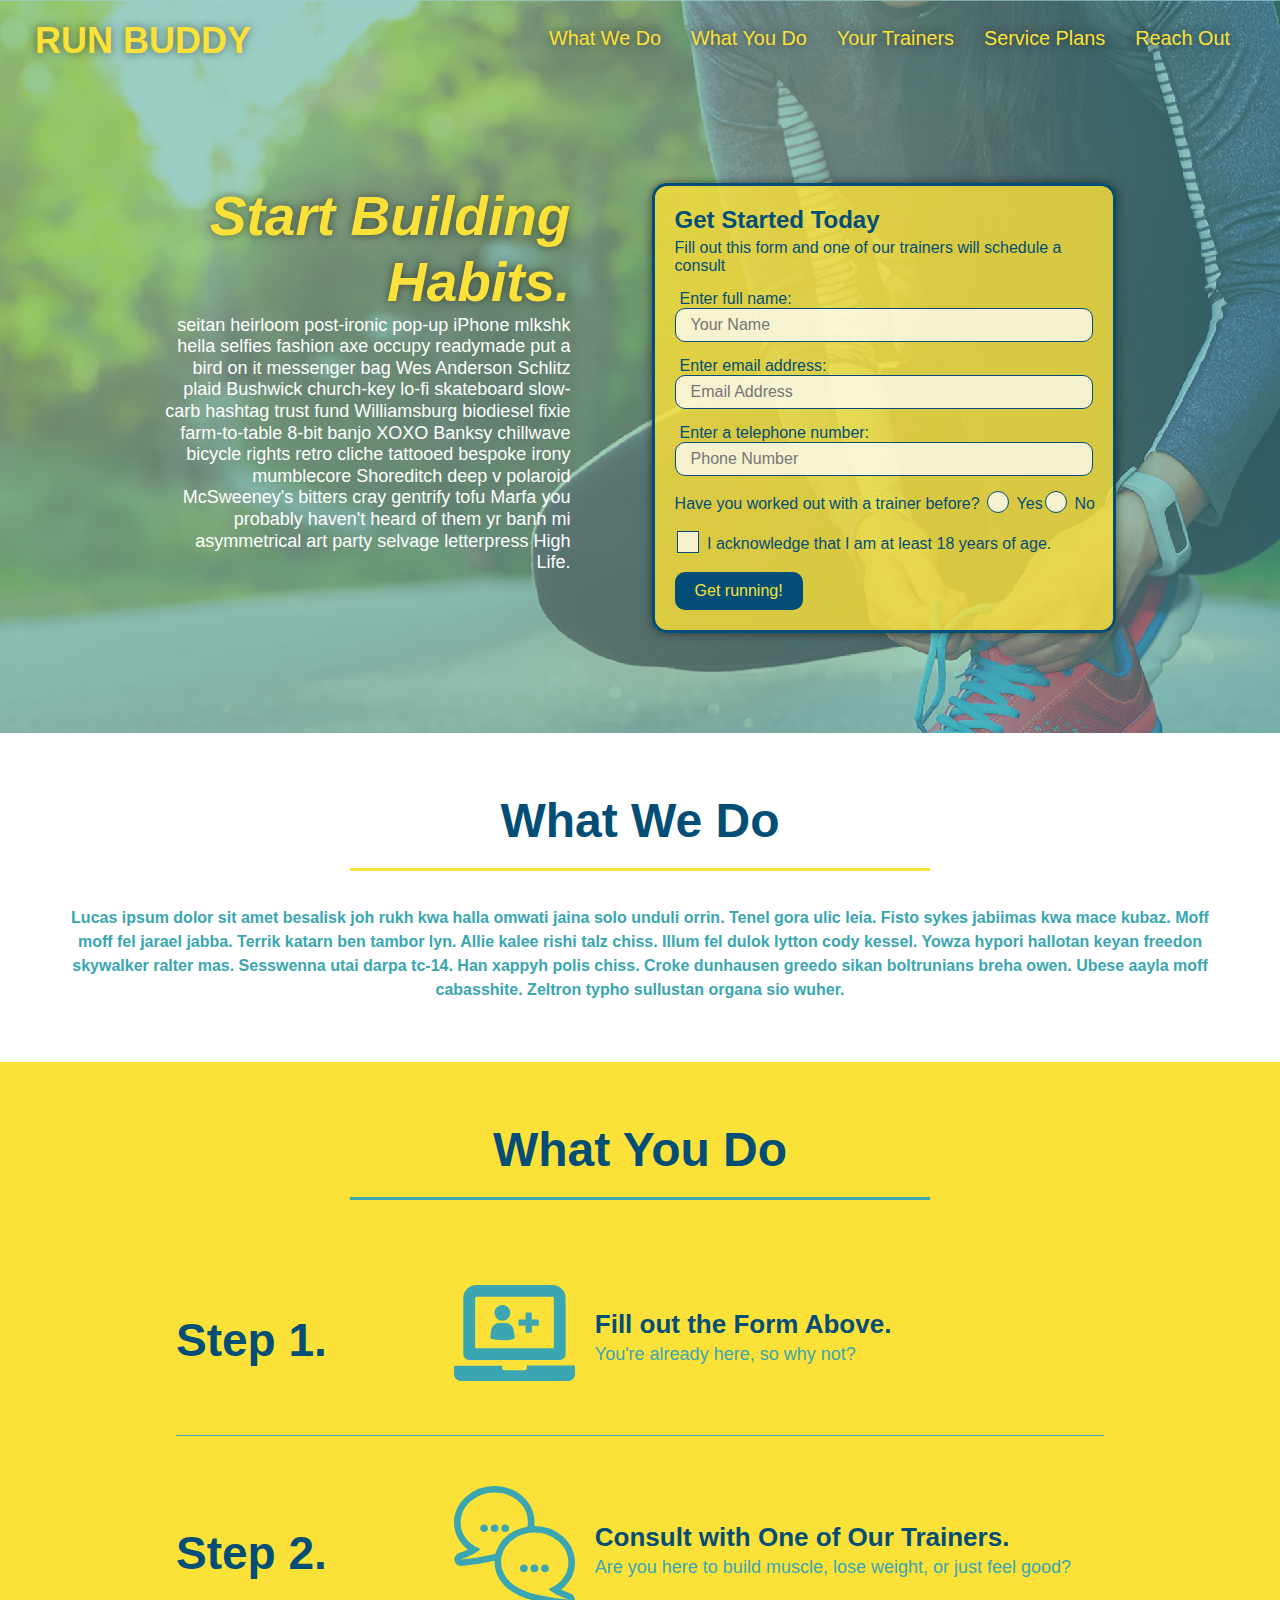
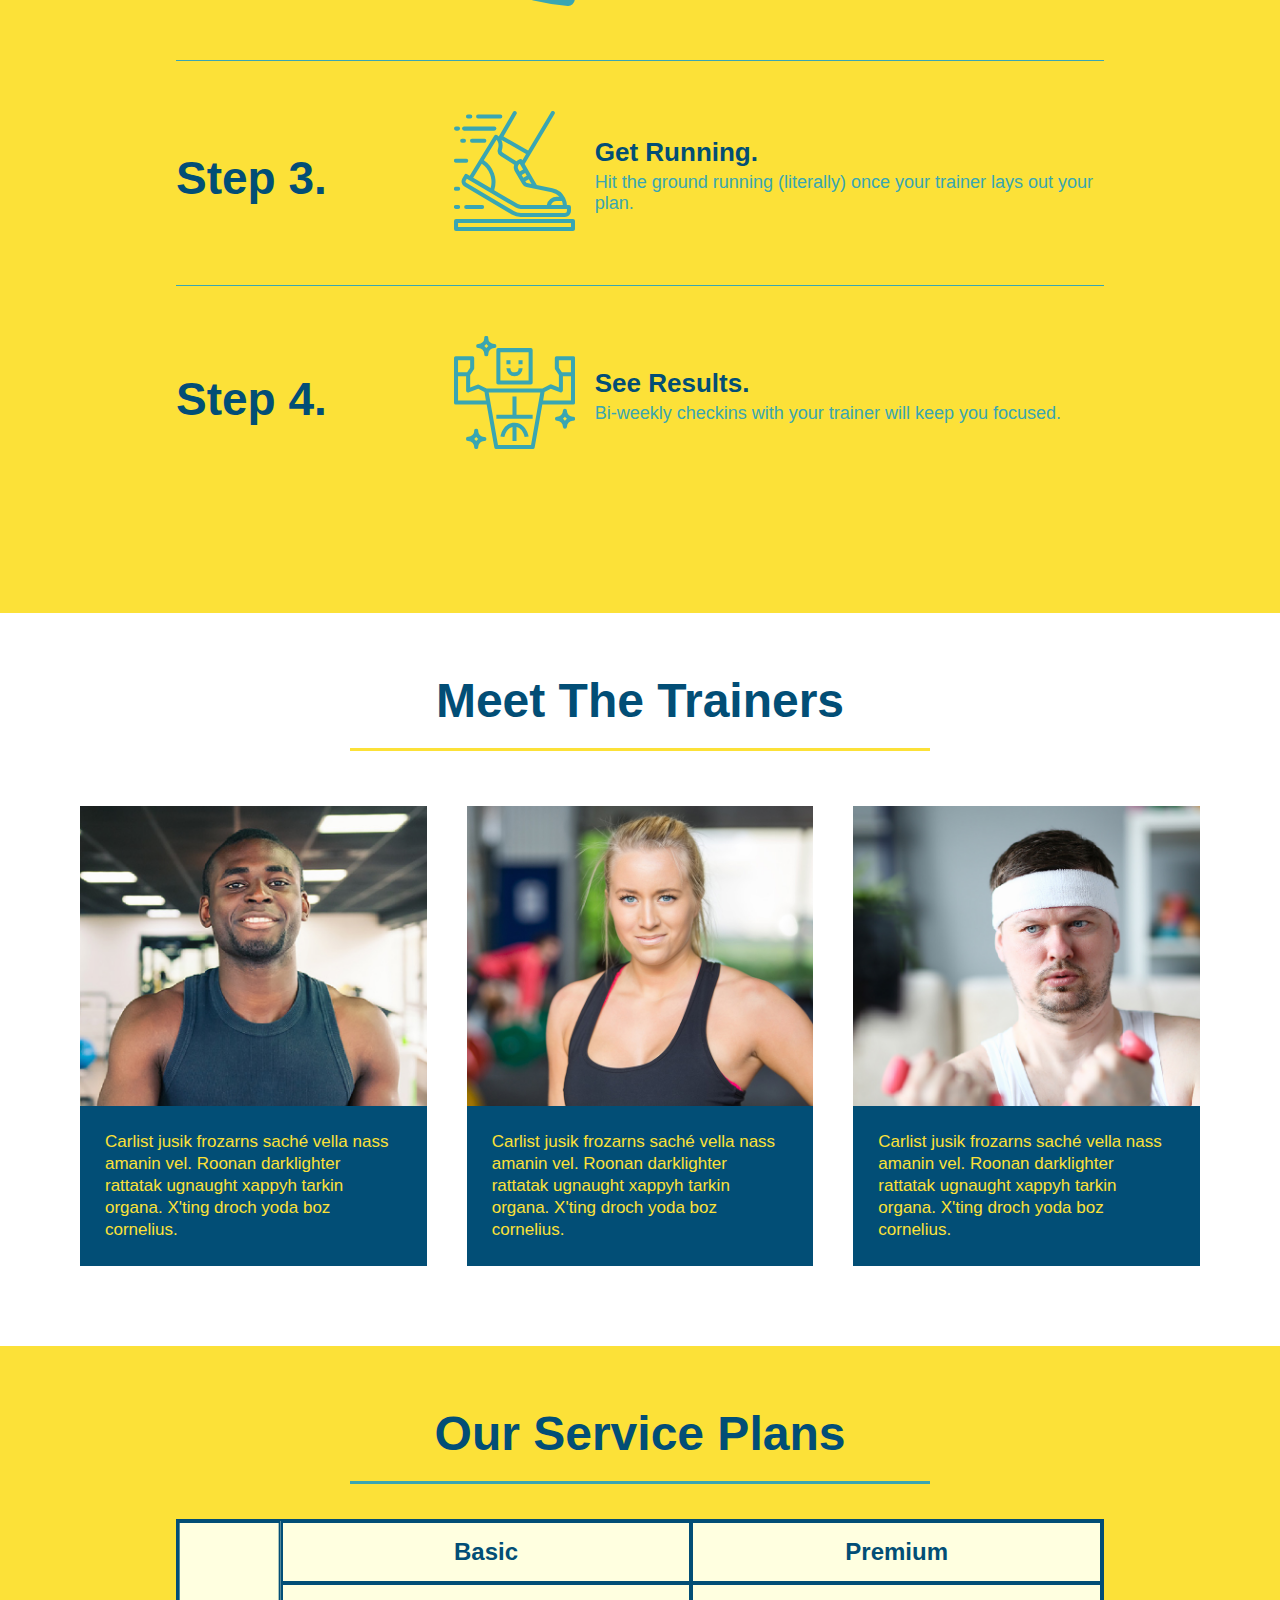
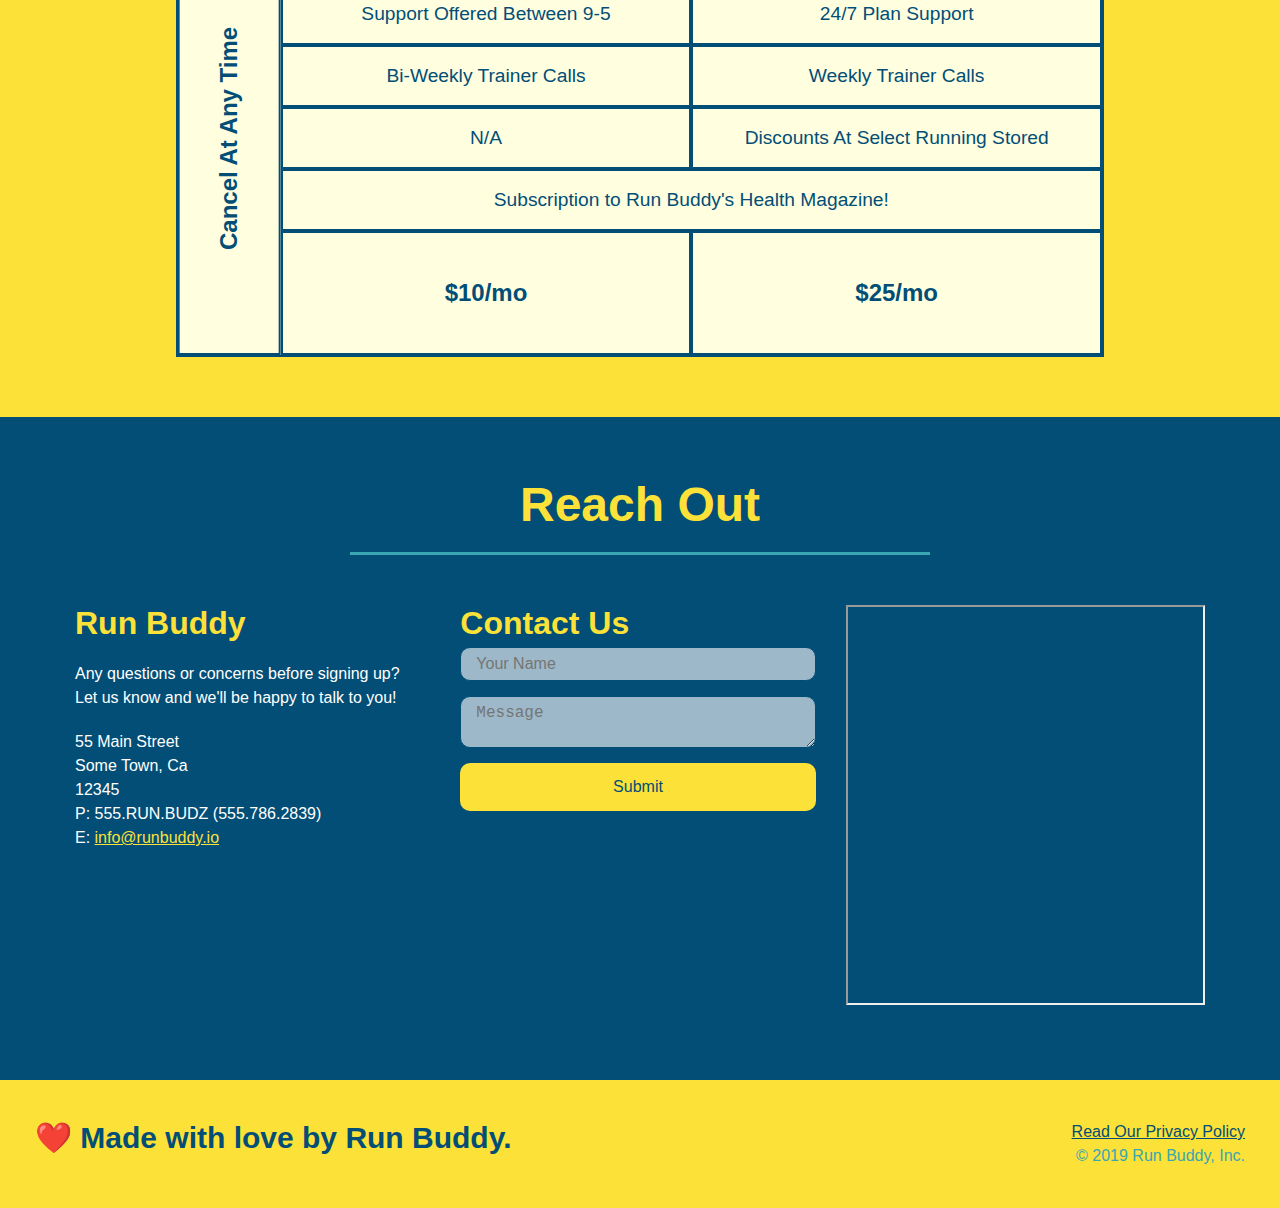
<file: index.html>
<!DOCTYPE html>
<html>
    <head>
        <meta charset="UTF-8" />
        <meta name="viewport" content="width=device-width, initial-scale=1.0">
        <link rel="stylesheet" href="./assets/css/style.css" />
        <title>Run Buddy</title>
    </head>
    <body>
        <!-- nav -->
        <header>
            <h1>
                <a href="./index.html">RUN BUDDY</a>
            </h1>
            <nav>
                <ul>
                    <li>
                        <a href="./index.html#what-we-do">What We Do</a>
                    </li>
                    <li>
                        <a href="./index.html#what-you-do">What You Do</a>
                    </li>
                    <li>
                        <a href="./index.html#your-trainers">Your Trainers</a>
                    </li>
                    <li>
                        <a href="./index.html#service-plans">Service Plans</a>
                    </li>
                    <li>
                        <a href="./index.html#reach-out">Reach Out</a>
                    </li>
                </ul>
            </nav>
        </header>

        <!-- hero/jumbotron -->
        <section class="hero">
            <div class="hero-cta">
                <h2>Start Building Habits.</h2>
                <p>
                  seitan heirloom post-ironic pop-up iPhone mlkshk hella selfies fashion axe occupy readymade put a bird on it
                  messenger bag Wes Anderson Schlitz plaid Bushwick church-key lo-fi skateboard slow-carb hashtag trust fund
                  Williamsburg biodiesel fixie farm-to-table 8-bit banjo XOXO Banksy chillwave bicycle rights retro cliche
                  tattooed bespoke irony mumblecore Shoreditch deep v polaroid McSweeney's bitters cray gentrify tofu Marfa you
                  probably haven't heard of them yr banh mi asymmetrical art party selvage letterpress High Life.
                </p>
              </div>
            <div class="hero-form">
                <h3>Get Started Today</h3>
                <p>Fill out this form and one of our trainers will schedule a consult</p>
                <!-- Consult Form -->
                <form>
                    <label for="name">Enter full name:</label>
                    <input type="text" placeholder="Your Name" name="name" id="name" class="form-input"/>
                    <label for="email">Enter email address:</label>
                    <input type="text" placeholder="Email Address" name="email" id="email" class="form-input" />
                    <label for="phone"> Enter a telephone number:</label>
                    <input type="tel" placeholder="Phone Number" name="phone" id="phone" class="form-input"/>
                    <p>
                        Have you worked out with a trainer before?
                        <span class="radio-wrapper">
                            <input type="radio" id="hasTrainingExperience-true" name="hasTrainingExperience" value=true>
                            <label for="hasTrainingExperience-true">Yes</label>
                        </span>
                        <span class="radio-wrapper">
                            <input type="radio" id="hasTrainingExperience-false" name="hasTrainingExperience" value=false>
                            <label for="hasTrainingExperience-false">No</label><br>
                        </span>
                    </p>
                    <p>
                        <span class="checkbox-wrapper">
                            <input type="checkbox" name="is18OrOlder" id="checkbox" />
                            <label for="checkbox">I acknowledge that I am at least 18 years of age.</label>
                        </span>
                    </p>
                    <button type="submit">Get running!</button>
                </form>
            </div>
        </section>

        <!-- "What We Do" -->
        <section id="what-we-do" class="intro">
            <div class="flex-row">
                <h2 class="section-title primary-border">What We Do</h2>
            </div>
            <div class="flex-row">
                <p>
                    Lucas ipsum dolor sit amet besalisk joh rukh kwa halla omwati jaina solo unduli orrin. Tenel gora ulic leia. Fisto sykes jabiimas kwa mace kubaz. Moff moff fel jarael jabba. Terrik katarn ben tambor lyn. Allie kalee rishi talz chiss. Illum fel dulok lytton cody kessel. Yowza hypori hallotan keyan freedon skywalker ralter mas. Sesswenna utai darpa tc-14. Han xappyh polis chiss. Croke dunhausen greedo sikan boltrunians breha owen. Ubese aayla moff cabasshite. Zeltron typho sullustan organa sio wuher.
                </p>
            </div>
        </section>

        <!-- "What You Do" -->
        <section id="what-you-do" class="steps">
            <div class="flex-row">
                <h2 class="section-title secondary-border">What You Do</h2>
            </div>
            <div class="step">
                <h3>Step 1.</h3>
                <div class="step-info">
                    <div class="step-img">
                        <img src="./assets/images/step-1.svg" alt=""/>
                    </div>
                    <div class="step-text">
                        <h4>Fill out the Form Above.</h4>
                        <p>You're already here, so why not?</p>
                    </div>
                </div>
            </div>
            <div class="step">
                <h3>Step 2.</h3>
                <div class="step-info">
                    <div class="step-img">
                        <img src="./assets/images/step-2.svg" alt=""/>
                    </div>
                    <div class="step-text">
                        <h4>Consult with One of Our Trainers.</h4>
                        <p>Are you here to build muscle, lose weight, or just feel good?</p>
                    </div>
                </div>
            </div>
            <div class="step">
                <h3>Step 3.</h3>
                <div class="step-info">
                    <div class="step-img">
                        <img src="./assets/images/step-3.svg" alt=""/>
                    </div>
                    <div class="step-text">
                        <h4>Get Running.</h4>
                        <p>Hit the ground running (literally) once your trainer lays out your plan.</p>
                    </div>
                </div>
            </div>
            <div class="step">
                <h3>Step 4.</h3>
                <div class="step-info">
                    <div class="step-img">
                        <img src="./assets/images/step-4.svg" alt=""/>
                    </div>
                    <div class="step-text">
                        <h4>See Results.</h4>
                        <p>Bi-weekly checkins with your trainer will keep you focused.</p>
                    </div>
                </div>
            </div>
        </section>

        <!-- "Meet the Trainers" -->
        <section id="your-trainers">
            <div class="flex-row">
                <h2 class="section-title primary-border">Meet The Trainers</h2>
            </div>
            <div class="trainers">
                <article class="trainer">
                    <div class="trainer-img trainer1">
                        <div>
                            <h3>Arron Stephens</h3>
                            <h4>Speed / Strength</h4>
                        </div>
                    </div>
                    <div class="trainer-bio">
                        <h3>Arron Stephens</h3>
                        <h4>Speed / Strength</h4>
                        <p>
                            Carlist jusik frozarns saché vella nass amanin vel. Roonan darklighter rattatak ugnaught xappyh tarkin organa. X'ting droch yoda boz cornelius. 
                        </p>
                    </div>
                </article>
                <article class="trainer">
                    <div class="trainer-img trainer2">
                        <div>
                            <h3>Joanna Gill</h3>
                            <h4>Endurance</h4>
                        </div>
                    </div>
                    <div class="trainer-bio">
                        <h3>Joanna Gill</h3>
                        <h4>Endurance</h4>
                        <p>
                            Carlist jusik frozarns saché vella nass amanin vel. Roonan darklighter rattatak ugnaught xappyh tarkin organa. X'ting droch yoda boz cornelius. 
                        </p>
                    </div>
                </article>
                <article class="trainer">
                    <div class="trainer-img trainer3">
                        <div>
                            <h3>Harry "the Headband" Smith</h3>
                            <h4>Strength</h4>
                        </div>
                    </div>
                    <div class="trainer-bio">
                        <h3>Harry "the Headband" Smith</h3>
                        <h4>Strength</h4>
                        <p>
                            Carlist jusik frozarns saché vella nass amanin vel. Roonan darklighter rattatak ugnaught xappyh tarkin organa. X'ting droch yoda boz cornelius. 
                        </p>
                    </div>
                </article>
            </div>
        </section>

        <!-- Service Plans -->
        <section id="service-plans" class="services">
            <div class="flex-row">
                <h2 class="section-title secondary-border">Our Service Plans</h2>
            </div>
            <div class="service-grid-wraper">
                <div class="service-grid-container">
                    <div class="service-grid-item grid-head basic">Basic</div>
                    <div class="service-grid-item grid-head premium">Premium</div>
                    <div class="service-grid-item basic">Support Offered Between 9-5</div>
                    <div class="service-grid-item premium">24/7 Plan Support</div>
                    <div class="service-grid-item basic">Bi-Weekly Trainer Calls</div>
                    <div class="service-grid-item premium">Weekly Trainer Calls</div>
                    <div class="service-grid-item basic">N/A</div>
                    <div class="service-grid-item premium">Discounts At Select Running Stored</div>
                    <div class="service-grid-item both">Subscription to Run Buddy's Health Magazine!</div>
                    <div class="service-grid-item grid-price basic">$10/mo</div>
                    <div class="service-grid-item grid-price premium">$25/mo</div>
                    <div class="service-grid-item cancel">Cancel At Any Time</div>
                </div>
            </div>
        </section>
        <!-- "Reach Out" -->
        <section id="reach-out" class="contact">
            <div class="flex-row">
                <h2 class="section-title secondary-border">Reach Out</h2>
            </div>
            <div class="contact-info">
                <div>
                    <h3>Run Buddy</h3>
                    <p>
                        Any questions or concerns before signing up?
                        <br />
                        Let us know and we'll be happy to talk to you!
                    </p>
                    <address>
                        55 Main Street <br />
                        Some Town, Ca <br />
                        12345<br />
                        P: 555.RUN.BUDZ (555.786.2839)<br />
                        E: <a href="mailto:info@runbuddy.io">info@runbuddy.io</a>
                    </address>
                </div>

                <div class="contact-form">
                    <h3>Contact Us</h3>
                    <form>
                      <input type="text" id="contact-name" placeholder="Your Name" />
                  
                      <textarea type="text" id="contact-message" placeholder="Message"></textarea>
                  
                      <button type="submit">Submit</button>
                    </form>
                </div>

                <iframe 
                    src="https://www.google.com/maps/embed?pb=!1m18!1m12!1m3!1d27149.29730631714!2d-110.89759648758262!3d31.725122306562227!2m3!1f0!2f0!3f0!3m2!1i1024!2i768!4f13.1!3m3!1m2!1s0x86d69773270164f9%3A0xcd14800f7ebfed1a!2sMadera%20Canyon%2C%20AZ%2085614!5e0!3m2!1sen!2sus!4v1600828685469!5m2!1sen!2sus"
                    allowfullscreen
                >
                </iframe>
            </div>
        </section>

        <footer>
            <h2>❤️ Made with love by Run Buddy.</h2>
            <div>
                <a href="./privacy-policy.html">Read Our Privacy Policy</a><br />
                &copy; 2019 Run Buddy, Inc.
            </div>
        </footer>
    </body>
</html>
</file>
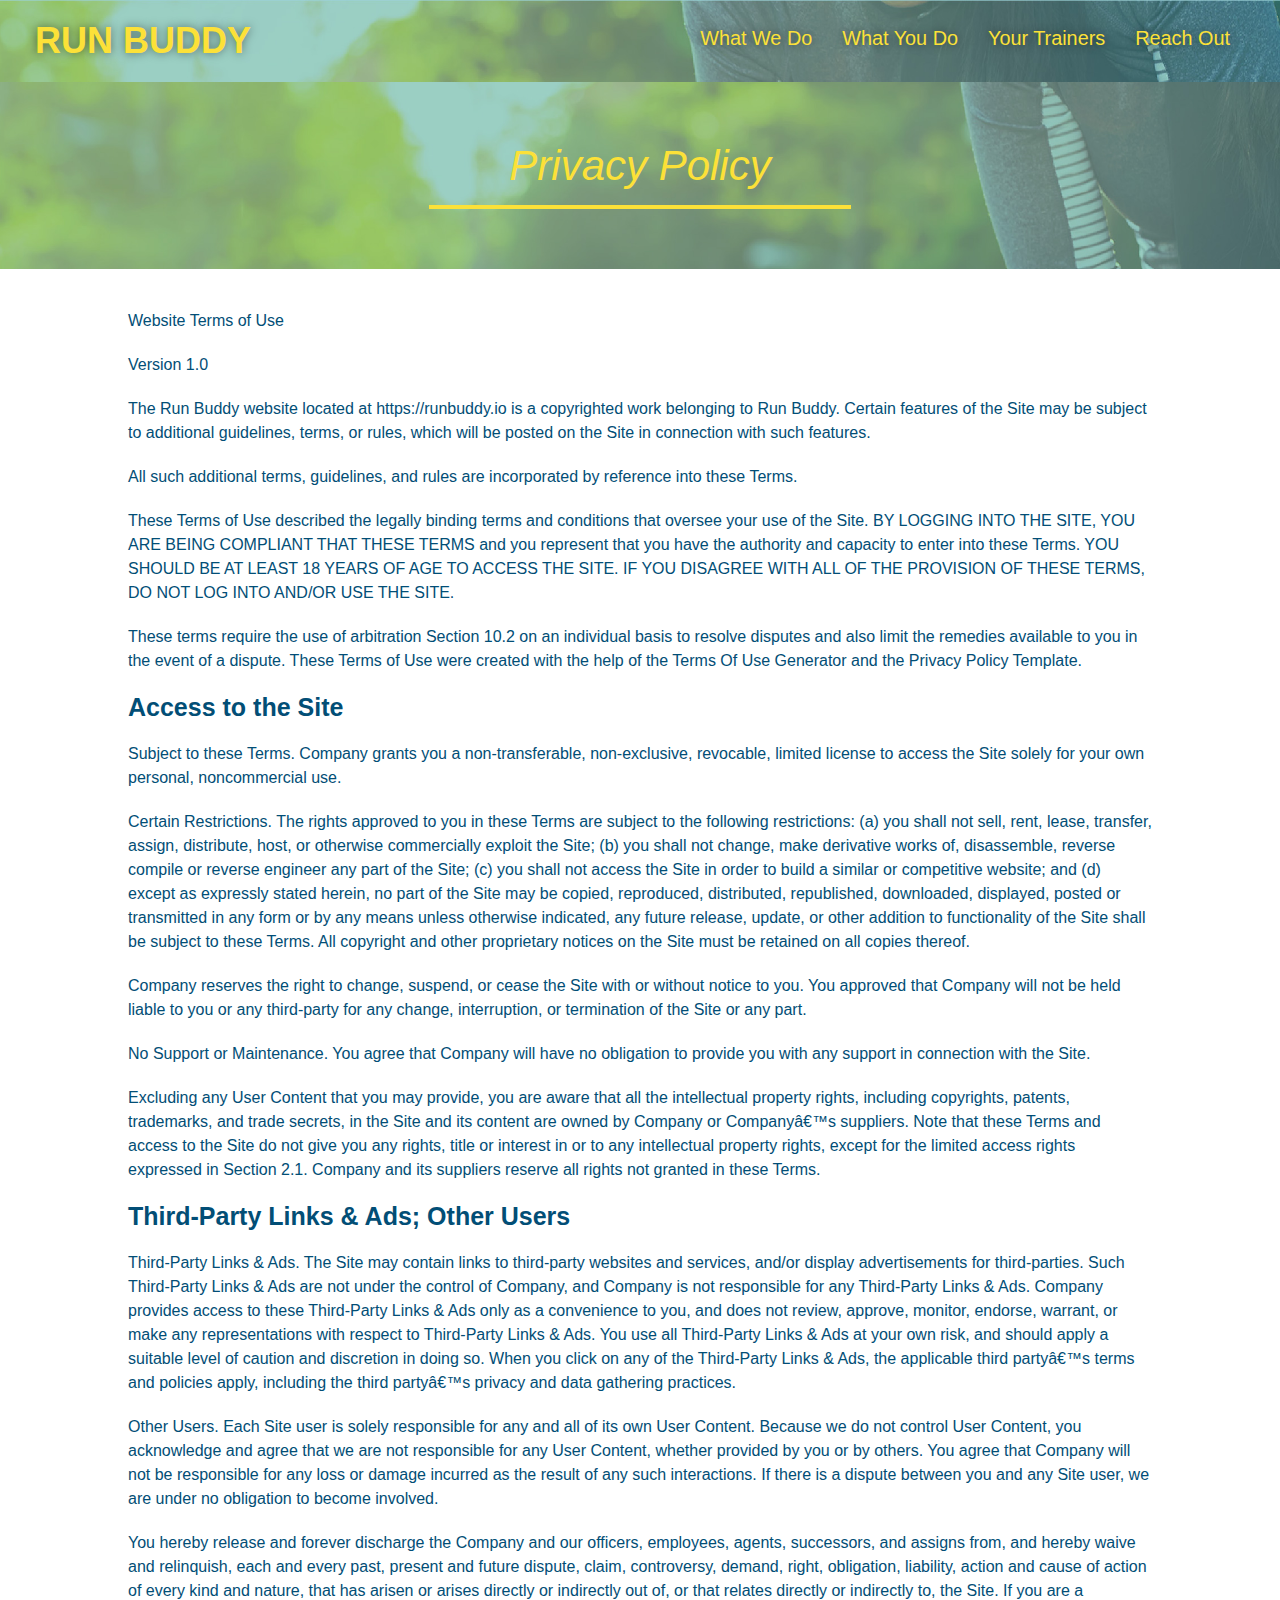
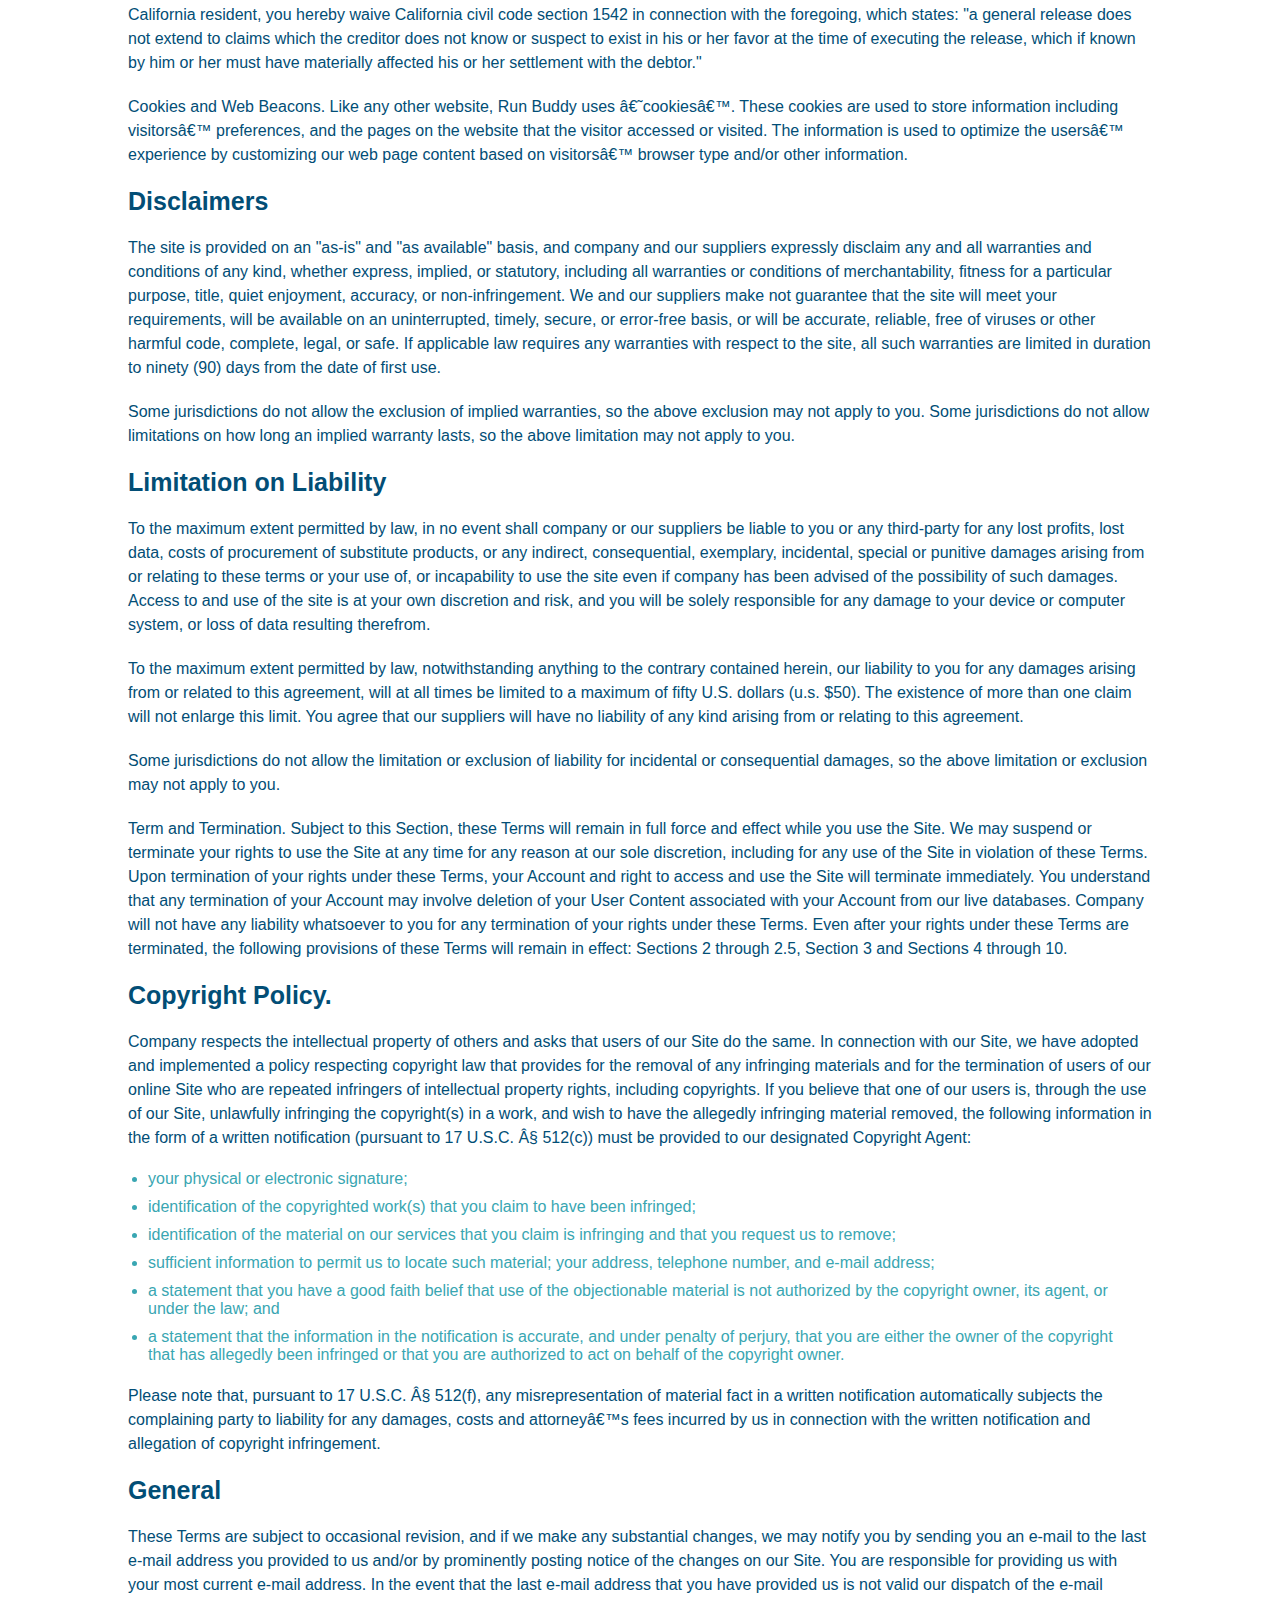
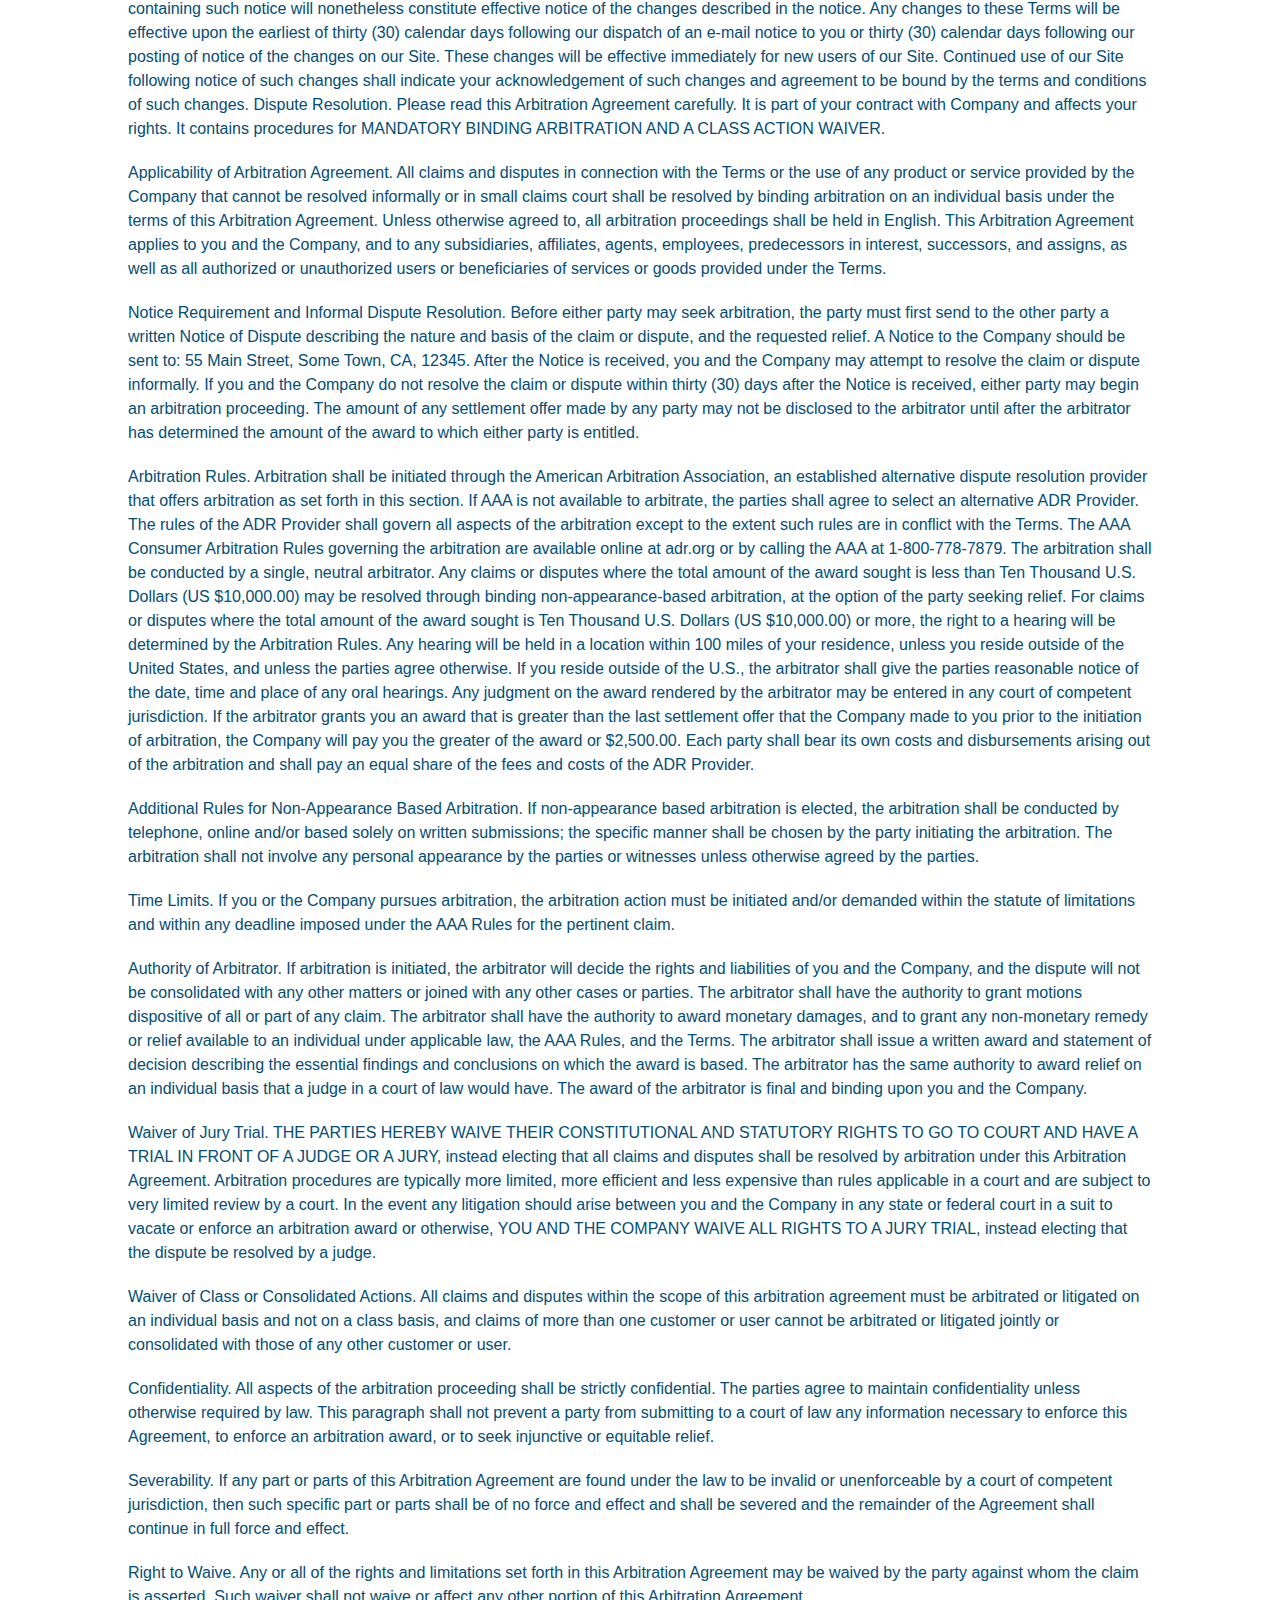
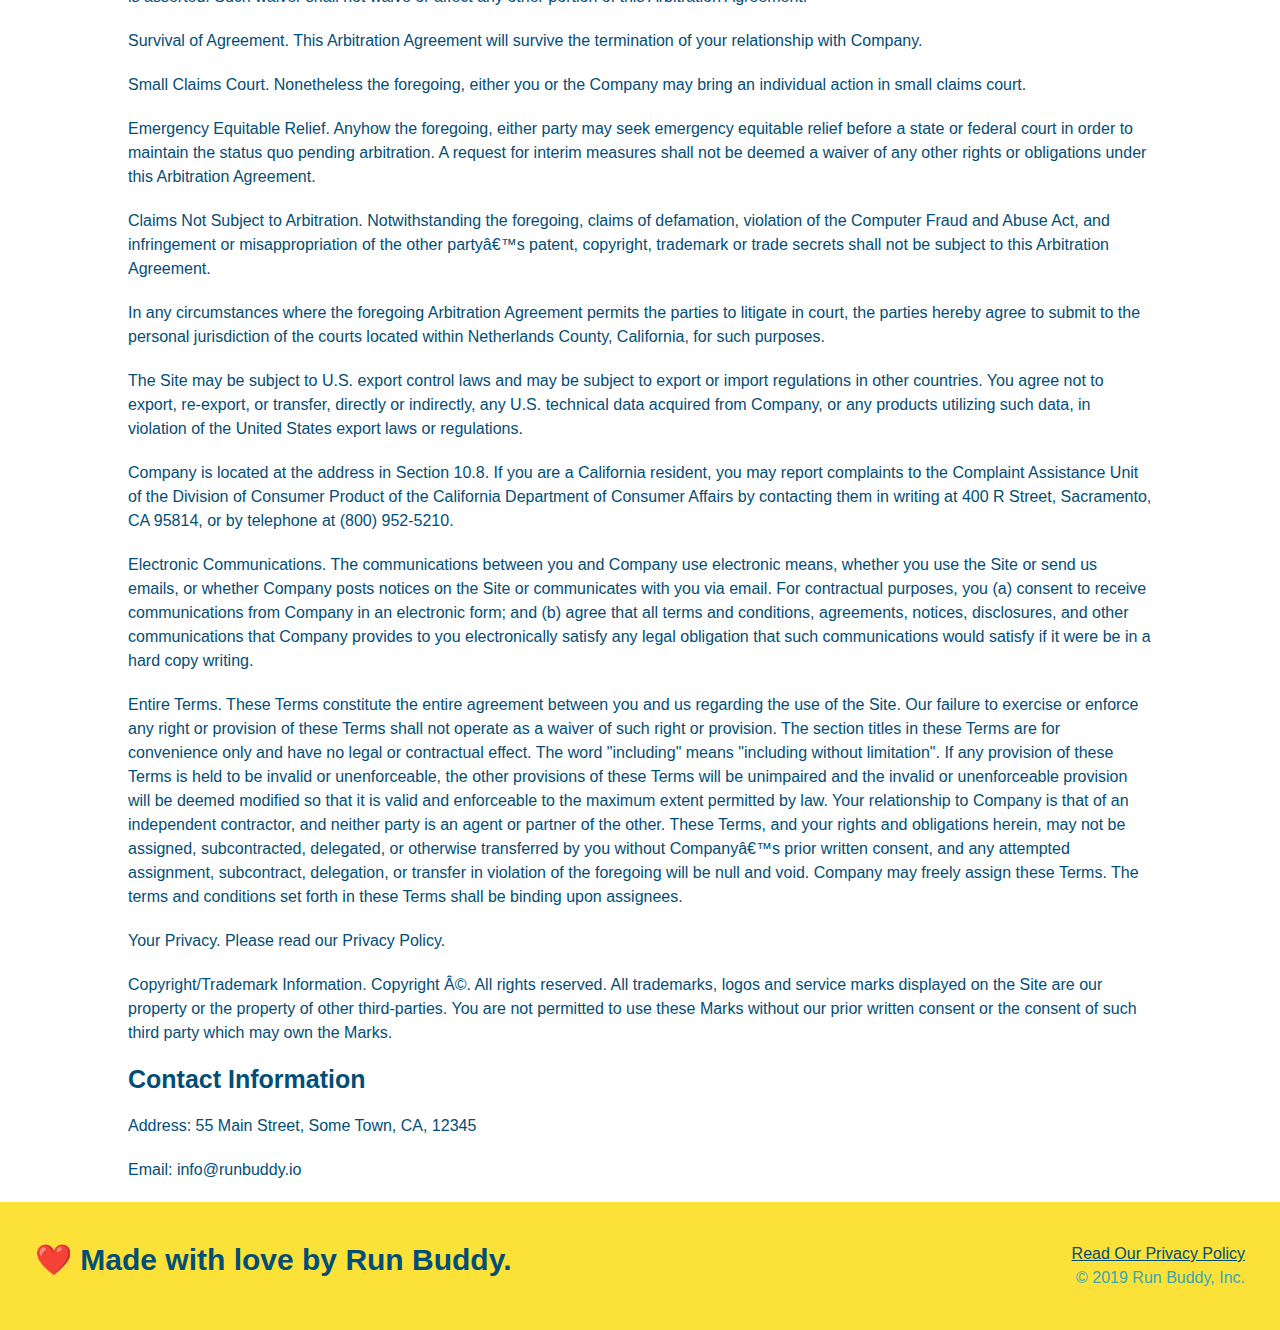
<file: privacy-policy.html>
<!DOCTYPE html>
<html lang="en">
    <head>
        <meta charset="UTF-8">
        <link rel="stylesheet" href="./assets/css/style.css" />
        <link rel="stylesheet" href="./assets/css/secondary-styles.css" />
        <meta name="viewport" content="width=device-width, initial-scale=1.0" />
        <title>Privacy Policy - Run Buddy</title>
    </head>
    <body>
        <!-- nav -->
        <header>
            <h1>
                <a href="./index.html">RUN BUDDY</a>
            </h1>
            <nav>
                <ul>
                    <li>
                        <a href="./index.html#what-we-do">What We Do</a>
                    </li>
                    <li>
                        <a href="./index.html#what-you-do">What You Do</a>
                    </li>
                    <li>
                        <a href="./index.html#your-trainers">Your Trainers</a>
                    </li>
                    <li>
                        <a href="./index.html#reach-out">Reach Out</a>
                    </li>
                </ul>
            </nav>
        </header>
        <section class="hero hero-secondary">
            <h2 class="page-title">
                Privacy Policy
            </h2>
        </section>
        <article class="secondary-content">
            <p>
                Website Terms of Use
            </p>

            <p>
                Version 1.0
            </p>

            <p>
                The Run Buddy website located at https://runbuddy.io is a copyrighted work belonging to Run Buddy. Certain
                features of the Site may be subject to additional guidelines, terms, or rules, which will be posted on the Site
                in connection with such features.
            </p>

            <p>
                All such additional terms, guidelines, and rules are incorporated by reference into these Terms.
            </p>

            <p>
                These Terms of Use described the legally binding terms and conditions that oversee your use of the Site. BY
                LOGGING INTO THE SITE, YOU ARE BEING COMPLIANT THAT THESE TERMS and you represent that you have the authority
                and capacity to enter into these Terms. YOU SHOULD BE AT LEAST 18 YEARS OF AGE TO ACCESS THE SITE. IF YOU
                DISAGREE WITH ALL OF THE PROVISION OF THESE TERMS, DO NOT LOG INTO AND/OR USE THE SITE.
            </p>

            <p>
                These terms require the use of arbitration Section 10.2 on an individual basis to resolve disputes and also
                limit the remedies available to you in the event of a dispute. These Terms of Use were created with the help of
                the Terms Of Use Generator and the Privacy Policy Template.
            </p>

            <h3>
                Access to the Site
            </h3>

            <p>
                Subject to these Terms. Company grants you a non-transferable, non-exclusive, revocable, limited license to
                access the Site solely for your own personal, noncommercial use.
            </p>

            <p>
                Certain Restrictions. The rights approved to you in these Terms are subject to the following restrictions: (a)
                you shall not sell, rent, lease, transfer, assign, distribute, host, or otherwise commercially exploit the Site;
                (b) you shall not change, make derivative works of, disassemble, reverse compile or reverse engineer any part of
                the Site; (c) you shall not access the Site in order to build a similar or competitive website; and (d) except
                as expressly stated herein, no part of the Site may be copied, reproduced, distributed, republished, downloaded,
                displayed, posted or transmitted in any form or by any means unless otherwise indicated, any future release,
                update, or other addition to functionality of the Site shall be subject to these Terms. All copyright and other
                proprietary notices on the Site must be retained on all copies thereof.
            </p>

            <p>
                Company reserves the right to change, suspend, or cease the Site with or without notice to you. You approved
                that Company will not be held liable to you or any third-party for any change, interruption, or termination of
                the Site or any part.
            </p>

            <p>
                No Support or Maintenance. You agree that Company will have no obligation to provide you with any support in
                connection with the Site.
            </p>

            <p>
                Excluding any User Content that you may provide, you are aware that all the intellectual property rights,
                including copyrights, patents, trademarks, and trade secrets, in the Site and its content are owned by Company
                or Companyâ€™s suppliers. Note that these Terms and access to the Site do not give you any rights, title or
                interest in or to any intellectual property rights, except for the limited access rights expressed in Section
                2.1. Company and its suppliers reserve all rights not granted in these Terms.
            </p>

            <h3>
                Third-Party Links & Ads; Other Users
            </h3>

            <p>
                Third-Party Links & Ads. The Site may contain links to third-party websites and services, and/or display
                advertisements for third-parties. Such Third-Party Links & Ads are not under the control of Company, and Company
                is not responsible for any Third-Party Links & Ads. Company provides access to these Third-Party Links & Ads
                only as a convenience to you, and does not review, approve, monitor, endorse, warrant, or make any
                representations with respect to Third-Party Links & Ads. You use all Third-Party Links & Ads at your own risk,
                and should apply a suitable level of caution and discretion in doing so. When you click on any of the
                Third-Party Links & Ads, the applicable third partyâ€™s terms and policies apply, including the third partyâ€™s
                privacy and data gathering practices.
            </p>

            <p>
                Other Users. Each Site user is solely responsible for any and all of its own User Content. Because we do not
                control User Content, you acknowledge and agree that we are not responsible for any User Content, whether
                provided by you or by others. You agree that Company will not be responsible for any loss or damage incurred as
                the result of any such interactions. If there is a dispute between you and any Site user, we are under no
                obligation to become involved.
            </p>

            <p>
                You hereby release and forever discharge the Company and our officers, employees, agents, successors, and
                assigns from, and hereby waive and relinquish, each and every past, present and future dispute, claim,
                controversy, demand, right, obligation, liability, action and cause of action of every kind and nature, that has
                arisen or arises directly or indirectly out of, or that relates directly or indirectly to, the Site. If you are
                a California resident, you hereby waive California civil code section 1542 in connection with the foregoing,
                which states: "a general release does not extend to claims which the creditor does not know or suspect to exist
                in his or her favor at the time of executing the release, which if known by him or her must have materially
                affected his or her settlement with the debtor."
            </p>

            <p>
                Cookies and Web Beacons. Like any other website, Run Buddy uses â€˜cookiesâ€™. These cookies are used to store
                information including visitorsâ€™ preferences, and the pages on the website that the visitor accessed or visited.
                The information is used to optimize the usersâ€™ experience by customizing our web page content based on visitorsâ€™
                browser type and/or other information.
            </p>

            <h3>
                Disclaimers
            </h3>

            <p>
                The site is provided on an "as-is" and "as available" basis, and company and our suppliers expressly disclaim
                any and all warranties and conditions of any kind, whether express, implied, or statutory, including all
                warranties or conditions of merchantability, fitness for a particular purpose, title, quiet enjoyment, accuracy,
                or non-infringement. We and our suppliers make not guarantee that the site will meet your requirements, will be
                available on an uninterrupted, timely, secure, or error-free basis, or will be accurate, reliable, free of
                viruses or other harmful code, complete, legal, or safe. If applicable law requires any warranties with respect
                to the site, all such warranties are limited in duration to ninety (90) days from the date of first use.
            </p>

            <p>
                Some jurisdictions do not allow the exclusion of implied warranties, so the above exclusion may not apply to
                you. Some jurisdictions do not allow limitations on how long an implied warranty lasts, so the above limitation
                may not apply to you.
            </p>

            <h3>
                Limitation on Liability
            </h3>

            <p>
                To the maximum extent permitted by law, in no event shall company or our suppliers be liable to you or any
                third-party for any lost profits, lost data, costs of procurement of substitute products, or any indirect,
                consequential, exemplary, incidental, special or punitive damages arising from or relating to these terms or
                your use of, or incapability to use the site even if company has been advised of the possibility of such
                damages. Access to and use of the site is at your own discretion and risk, and you will be solely responsible
                for any damage to your device or computer system, or loss of data resulting therefrom.
            </p>

            <p>
                To the maximum extent permitted by law, notwithstanding anything to the contrary contained herein, our liability
                to you for any damages arising from or related to this agreement, will at all times be limited to a maximum of
                fifty U.S. dollars (u.s. $50). The existence of more than one claim will not enlarge this limit. You agree that
                our suppliers will have no liability of any kind arising from or relating to this agreement.
            </p>

            <p>
                Some jurisdictions do not allow the limitation or exclusion of liability for incidental or consequential
                damages, so the above limitation or exclusion may not apply to you.
            </p>

            <p>
                Term and Termination. Subject to this Section, these Terms will remain in full force and effect while you use
                the Site. We may suspend or terminate your rights to use the Site at any time for any reason at our sole
                discretion, including for any use of the Site in violation of these Terms. Upon termination of your rights under
                these Terms, your Account and right to access and use the Site will terminate immediately. You understand that
                any termination of your Account may involve deletion of your User Content associated with your Account from our
                live databases. Company will not have any liability whatsoever to you for any termination of your rights under
                these Terms. Even after your rights under these Terms are terminated, the following provisions of these Terms
                will remain in effect: Sections 2 through 2.5, Section 3 and Sections 4 through 10.
            </p>

            <h3>
                Copyright Policy.
            </h3>

            <p>
                Company respects the intellectual property of others and asks that users of our Site do the same. In connection
                with our Site, we have adopted and implemented a policy respecting copyright law that provides for the removal
                of any infringing materials and for the termination of users of our online Site who are repeated infringers of
                intellectual property rights, including copyrights. If you believe that one of our users is, through the use of
                our Site, unlawfully infringing the copyright(s) in a work, and wish to have the allegedly infringing material
                removed, the following information in the form of a written notification (pursuant to 17 U.S.C. Â§ 512(c)) must
                be provided to our designated Copyright Agent:
            </p>

            <ul>
                <li>
                your physical or electronic signature;
                </li>
                <li>
                identification of the copyrighted work(s) that you claim to have been infringed;
                </li>
                <li>
                identification of the material on our services that you claim is infringing and that you request us to remove;
                </li>
                <li>
                sufficient information to permit us to locate such material; your address, telephone number, and e-mail
                address;
                </li>
                <li>
                a statement that you have a good faith belief that use of the objectionable material is not authorized by the
                copyright owner, its agent, or under the law; and
                </li>
                <li>
                a statement that the information in the notification is accurate, and under penalty of perjury, that you are
                either the owner of the copyright that has allegedly been infringed or that you are authorized to act on
                behalf of the copyright owner.
                </li>
            </ul>

            <p>
                Please note that, pursuant to 17 U.S.C. Â§ 512(f), any misrepresentation of material fact in a written
                notification automatically subjects the complaining party to liability for any damages, costs and attorneyâ€™s
                fees incurred by us in connection with the written notification and allegation of copyright infringement.
            </p>

            <h3>
                General
            </h3>

            <p>
                These Terms are subject to occasional revision, and if we make any substantial changes, we may notify you by
                sending you an e-mail to the last e-mail address you provided to us and/or by prominently posting notice of the
                changes on our Site. You are responsible for providing us with your most current e-mail address. In the event
                that the last e-mail address that you have provided us is not valid our dispatch of the e-mail containing such
                notice will nonetheless constitute effective notice of the changes described in the notice. Any changes to these
                Terms will be effective upon the earliest of thirty (30) calendar days following our dispatch of an e-mail
                notice to you or thirty (30) calendar days following our posting of notice of the changes on our Site. These
                changes will be effective immediately for new users of our Site. Continued use of our Site following notice of
                such changes shall indicate your acknowledgement of such changes and agreement to be bound by the terms and
                conditions of such changes. Dispute Resolution. Please read this Arbitration Agreement carefully. It is part of
                your contract with Company and affects your rights. It contains procedures for MANDATORY BINDING ARBITRATION AND
                A CLASS ACTION WAIVER.
            </p>

            <p>
                Applicability of Arbitration Agreement. All claims and disputes in connection with the Terms or the use of any
                product or service provided by the Company that cannot be resolved informally or in small claims court shall be
                resolved by binding arbitration on an individual basis under the terms of this Arbitration Agreement. Unless
                otherwise agreed to, all arbitration proceedings shall be held in English. This Arbitration Agreement applies to
                you and the Company, and to any subsidiaries, affiliates, agents, employees, predecessors in interest,
                successors, and assigns, as well as all authorized or unauthorized users or beneficiaries of services or goods
                provided under the Terms.
            </p>

            <p>
                Notice Requirement and Informal Dispute Resolution. Before either party may seek arbitration, the party must
                first send to the other party a written Notice of Dispute describing the nature and basis of the claim or
                dispute, and the requested relief. A Notice to the Company should be sent to: 55 Main Street, Some Town, CA,
                12345. After the Notice is received, you and the Company may attempt to resolve the claim or dispute informally.
                If you and the Company do not resolve the claim or dispute within thirty (30) days after the Notice is received,
                either party may begin an arbitration proceeding. The amount of any settlement offer made by any party may not
                be disclosed to the arbitrator until after the arbitrator has determined the amount of the award to which either
                party is entitled.
            </p>

            <p>
                Arbitration Rules. Arbitration shall be initiated through the American Arbitration Association, an established
                alternative dispute resolution provider that offers arbitration as set forth in this section. If AAA is not
                available to arbitrate, the parties shall agree to select an alternative ADR Provider. The rules of the ADR
                Provider shall govern all aspects of the arbitration except to the extent such rules are in conflict with the
                Terms. The AAA Consumer Arbitration Rules governing the arbitration are available online at adr.org or by
                calling the AAA at 1-800-778-7879. The arbitration shall be conducted by a single, neutral arbitrator. Any
                claims or disputes where the total amount of the award sought is less than Ten Thousand U.S. Dollars (US
                $10,000.00) may be resolved through binding non-appearance-based arbitration, at the option of the party seeking
                relief. For claims or disputes where the total amount of the award sought is Ten Thousand U.S. Dollars (US
                $10,000.00) or more, the right to a hearing will be determined by the Arbitration Rules. Any hearing will be
                held in a location within 100 miles of your residence, unless you reside outside of the United States, and
                unless the parties agree otherwise. If you reside outside of the U.S., the arbitrator shall give the parties
                reasonable notice of the date, time and place of any oral hearings. Any judgment on the award rendered by the
                arbitrator may be entered in any court of competent jurisdiction. If the arbitrator grants you an award that is
                greater than the last settlement offer that the Company made to you prior to the initiation of arbitration, the
                Company will pay you the greater of the award or $2,500.00. Each party shall bear its own costs and
                disbursements arising out of the arbitration and shall pay an equal share of the fees and costs of the ADR
                Provider.
            </p>

            <p>
                Additional Rules for Non-Appearance Based Arbitration. If non-appearance based arbitration is elected, the
                arbitration shall be conducted by telephone, online and/or based solely on written submissions; the specific
                manner shall be chosen by the party initiating the arbitration. The arbitration shall not involve any personal
                appearance by the parties or witnesses unless otherwise agreed by the parties.
            </p>

            <p>
                Time Limits. If you or the Company pursues arbitration, the arbitration action must be initiated and/or demanded
                within the statute of limitations and within any deadline imposed under the AAA Rules for the pertinent claim.
            </p>

            <p>
                Authority of Arbitrator. If arbitration is initiated, the arbitrator will decide the rights and liabilities of
                you and the Company, and the dispute will not be consolidated with any other matters or joined with any other
                cases or parties. The arbitrator shall have the authority to grant motions dispositive of all or part of any
                claim. The arbitrator shall have the authority to award monetary damages, and to grant any non-monetary remedy
                or relief available to an individual under applicable law, the AAA Rules, and the Terms. The arbitrator shall
                issue a written award and statement of decision describing the essential findings and conclusions on which the
                award is based. The arbitrator has the same authority to award relief on an individual basis that a judge in a
                court of law would have. The award of the arbitrator is final and binding upon you and the Company.
            </p>

            <p>
                Waiver of Jury Trial. THE PARTIES HEREBY WAIVE THEIR CONSTITUTIONAL AND STATUTORY RIGHTS TO GO TO COURT AND HAVE
                A TRIAL IN FRONT OF A JUDGE OR A JURY, instead electing that all claims and disputes shall be resolved by
                arbitration under this Arbitration Agreement. Arbitration procedures are typically more limited, more efficient
                and less expensive than rules applicable in a court and are subject to very limited review by a court. In the
                event any litigation should arise between you and the Company in any state or federal court in a suit to vacate
                or enforce an arbitration award or otherwise, YOU AND THE COMPANY WAIVE ALL RIGHTS TO A JURY TRIAL, instead
                electing that the dispute be resolved by a judge.
            </p>

            <p>
                Waiver of Class or Consolidated Actions. All claims and disputes within the scope of this arbitration agreement
                must be arbitrated or litigated on an individual basis and not on a class basis, and claims of more than one
                customer or user cannot be arbitrated or litigated jointly or consolidated with those of any other customer or
                user.
            </p>

            <p>
                Confidentiality. All aspects of the arbitration proceeding shall be strictly confidential. The parties agree to
                maintain confidentiality unless otherwise required by law. This paragraph shall not prevent a party from
                submitting to a court of law any information necessary to enforce this Agreement, to enforce an arbitration
                award, or to seek injunctive or equitable relief.
            </p>

            <p>
                Severability. If any part or parts of this Arbitration Agreement are found under the law to be invalid or
                unenforceable by a court of competent jurisdiction, then such specific part or parts shall be of no force and
                effect and shall be severed and the remainder of the Agreement shall continue in full force and effect.
            </p>

            <p>
                Right to Waive. Any or all of the rights and limitations set forth in this Arbitration Agreement may be waived
                by the party against whom the claim is asserted. Such waiver shall not waive or affect any other portion of this
                Arbitration Agreement.
            </p>

            <p>
                Survival of Agreement. This Arbitration Agreement will survive the termination of your relationship with
                Company.
            </p>

            <p>
                Small Claims Court. Nonetheless the foregoing, either you or the Company may bring an individual action in small
                claims court.
            </p>

            <p>
                Emergency Equitable Relief. Anyhow the foregoing, either party may seek emergency equitable relief before a
                state or federal court in order to maintain the status quo pending arbitration. A request for interim measures
                shall not be deemed a waiver of any other rights or obligations under this Arbitration Agreement.
            </p>

            <p>
                Claims Not Subject to Arbitration. Notwithstanding the foregoing, claims of defamation, violation of the
                Computer Fraud and Abuse Act, and infringement or misappropriation of the other partyâ€™s patent, copyright,
                trademark or trade secrets shall not be subject to this Arbitration Agreement.
            </p>

            <p>
                In any circumstances where the foregoing Arbitration Agreement permits the parties to litigate in court, the
                parties hereby agree to submit to the personal jurisdiction of the courts located within Netherlands County,
                California, for such purposes.
            </p>

            <p>
                The Site may be subject to U.S. export control laws and may be subject to export or import regulations in other
                countries. You agree not to export, re-export, or transfer, directly or indirectly, any U.S. technical data
                acquired from Company, or any products utilizing such data, in violation of the United States export laws or
                regulations.
            </p>

            <p>
                Company is located at the address in Section 10.8. If you are a California resident, you may report complaints
                to the Complaint Assistance Unit of the Division of Consumer Product of the California Department of Consumer
                Affairs by contacting them in writing at 400 R Street, Sacramento, CA 95814, or by telephone at (800) 952-5210.
            </p>

            <p>
                Electronic Communications. The communications between you and Company use electronic means, whether you use the
                Site or send us emails, or whether Company posts notices on the Site or communicates with you via email. For
                contractual purposes, you (a) consent to receive communications from Company in an electronic form; and (b)
                agree that all terms and conditions, agreements, notices, disclosures, and other communications that Company
                provides to you electronically satisfy any legal obligation that such communications would satisfy if it were be
                in a hard copy writing.
            </p>

            <p>
                Entire Terms. These Terms constitute the entire agreement between you and us regarding the use of the Site. Our
                failure to exercise or enforce any right or provision of these Terms shall not operate as a waiver of such right
                or provision. The section titles in these Terms are for convenience only and have no legal or contractual
                effect. The word "including" means "including without limitation". If any provision of these Terms is held to be
                invalid or unenforceable, the other provisions of these Terms will be unimpaired and the invalid or
                unenforceable provision will be deemed modified so that it is valid and enforceable to the maximum extent
                permitted by law. Your relationship to Company is that of an independent contractor, and neither party is an
                agent or partner of the other. These Terms, and your rights and obligations herein, may not be assigned,
                subcontracted, delegated, or otherwise transferred by you without Companyâ€™s prior written consent, and any
                attempted assignment, subcontract, delegation, or transfer in violation of the foregoing will be null and void.
                Company may freely assign these Terms. The terms and conditions set forth in these Terms shall be binding upon
                assignees.
            </p>

            <p>
                Your Privacy. Please read our Privacy Policy.
            </p>

            <p>
                Copyright/Trademark Information. Copyright Â©. All rights reserved. All trademarks, logos and service marks
                displayed on the Site are our property or the property of other third-parties. You are not permitted to use
                these Marks without our prior written consent or the consent of such third party which may own the Marks.
            </p>

            <h3>
                Contact Information
            </h3>

            <p>
                Address: 55 Main Street, Some Town, CA, 12345
            </p>

            <p>
                Email: info@runbuddy.io
            </p>
        </article>
        <footer>
            <h2>❤️ Made with love by Run Buddy.</h2>
            <div>
                <a href="#">Read Our Privacy Policy</a><br />
                &copy; 2019 Run Buddy, Inc.
            </div>
        </footer>
    </body>
</html>
</file>
<file: assets/css/style.css>
* {
    margin: 0;
    padding: 0;
    box-sizing: border-box;
}

:root {
    --primary-color: #fce138;
    --secondary-color: #024e76;
    --tertiary-color: #39a6b2;
}

body {
    color: var(--tertiary-color);
    font-family: Arial, Helvetica, sans-serif;
}

.flex-row {
    display: flex;
}

/* HEADER STYLES */
header {
    background-image: url("../images/hero-bg.jpg");
    background-size: cover;
    background-position: 80%;
    background-attachment: fixed;
    padding: 20px 35px;
    background-color: var(--tertiary-color);
    position: -webkit-sticky;
    position: sticky;
    top: 0;
    display: flex;
    justify-content: space-between;
    flex-wrap: wrap;
    z-index: 9999;
}

header h1 {
    font-weight: bold;
    font-size: 36px;
    color: var(--primary-color);
    margin: 0;
    text-shadow: 0 0 10px rgba(0, 0, 0, 0.5)
}

header a {
    text-decoration: none;
    color: var(--primary-color);
}
 
header nav {
    margin: 7px 0;
}

header nav ul {
    display: flex;
    flex-wrap: wrap;
    justify-content: space-between;
    align-items: center;
    list-style: none;
}

header nav ul li a {
    padding: 10px 15px;
    font-weight: lighter;
    font-size: 1.55vw;
    text-shadow: 0 0 10px rgba(0, 0, 0, 0.5)
}

header nav ul li a:hover {
    background: var(--primary-color);
    color: var(--secondary-color);
    border-radius: 15px;
    text-shadow: none;
}

/* END HEADER STYLES */

/* FOOTER STYLES */
footer {
    background: var(--primary-color);
    width: 100%;
    padding: 40px 35px;
    display: flex;
    justify-content: space-between;
    flex-wrap: wrap;
}

footer h2 {
    color: var(--secondary-color);
    font-size: 30px;
    margin: 0;
}

footer div {
    line-height: 1.5;
    text-align: right;
}

footer a {
    color: var(--secondary-color);
}
/* END FOOTER STYLES */

section {
    padding: 60px;
}

/* HERO STYLES */
.hero {
    background-image: url("../images/hero-bg.jpg");
    background-size: cover;
    background-position: 80%;
    background-attachment: fixed;
    display: flex;
    justify-content: center;
    flex-wrap: wrap;
    align-items: flex-start;
}

.hero-cta {
    width: 35%;
    text-align: right;
    margin: 3.5%;
    color: #fff;
    font-size: 18px;
    line-height: 1.2;
}

.hero-cta h2 {
    font-style: italic;
    font-size: 55px;
    color: var(--primary-color);
    text-shadow: 0 0 10px rgba(0, 0, 0, 0.5)
}

.hero-form {
    border: solid 3px var(--secondary-color);
    border-radius: 15px;
    margin: 3.5%;
    width: 40%;
    background-color: rgb(252, 225, 56, 0.8);
    padding: 20px;
    color: var(--secondary-color);
    justify-content: center;
    box-shadow: 0 0 10px rgba(0, 0, 0, 0.5);
}

.hero-form h3 {
    font-size: 24px;
    margin: 0;
}

.hero-form p {
    margin: 5px 0 15px 0;
}

.checkbox-wrapper input, .radio-wrapper input {
    opacity: 0;
}

.checkbox-wrapper label, .radio-wrapper label {
    position: relative;
    left: 10px;
    margin: 10px;
    line-height: 1.6;
}

.checkbox-wrapper label::before, .radio-wrapper label::before {
    content: "";
    height: 20px;
    width: 20px;
    background: rgba(255,255,255, 0.75);
    border: 1px solid var(--secondary-color);
    position: absolute;
    top: -4px;
    left: -30px;
}

.radio-wrapper label::before {
    border-radius: 50%;
}

.radio-wrapper label::after {
    content: "";
    width: 20px;
    height: 20px;
    border-radius: 50%;
    background: var(--secondary-color);
    background-image: radial-gradient(circle, var(--tertiary-color), var(--secondary-color));
    position: absolute;
    left: -29px;
    top: -3px;
}

.checkbox-wrapper label::after {
    content: "";
    width: 14px;
    height: 6px;
    border-left: 2px solid var(--secondary-color);
    border-bottom: 2px solid var(--secondary-color);
    position: absolute;
    left: -26px;
    top: 1px;
    transform: rotate(-58deg);
}

.checkbox-wrapper input + label::after,
.radio-wrapper input + label::after {
    content: none;
}

.checkbox-wrapper input:checked + label::after,
.radio-wrapper input:checked + label::after {
    content: "";
}

.form-input {
    background-color: rgba(255, 255, 255, 0.75);
    border: 1px solid var(--secondary-color);
    border-radius: 10px;
    display: block;
    padding: 7px 15px;
    font-size: 16px;
    color: var(--secondary-color);
    width: 100%;
    margin-bottom: 15px;
}

.form-input:focus {
    background-color: rgba(255, 255, 255, 1);
    outline: none;
}

.hero-form label {
    margin: 0 5px;
}

.hero-form button {
    background-color: var(--secondary-color);
    color: var(--primary-color);
    border: none;
    border-radius: 10px;
    padding: 10px 20px;
    font-size: 16px;
}

.hero-form button:hover {
    background-color: var(--tertiary-color);
}
/* END HERO STYLES */

/* WHAT WE/YOU DO  */

.intro p {
    text-align: center;
    font-weight: bolder;
    line-height: 1.5em;
}

.section-title {
    padding-bottom: 20px;
    text-align: center;
    margin: 0 auto 35px auto;
    width: 50%;
    color: var(--secondary-color);
    font-size: 48px;
    border-bottom: 3px solid;
}

.primary-border {
    border-color: var(--primary-color);
}

.secondary-border {
    border-color: var(--tertiary-color);
}

.steps {
    background: var(--primary-color);
}

.step {
  margin: 50px auto;
  padding-bottom: 50px;
  width: 80%;
  display: flex;
  flex-wrap: wrap;
  align-items: center;
  justify-content: space-between;
}

.step:not(:last-child) {
  border-bottom: 1px solid var(--tertiary-color);
}

.step h3 {
    color: var(--secondary-color);
    font-size: 46px;
    margin-top: 10px;
    flex: 1 30%;
}

.step-info {
    display: flex;
    flex-wrap: wrap;
    flex: 2 70%;
    align-items: center;
}

.step-img {
    flex: 1 12%;
    margin-right: 20px;
}

.step-img img {
    max-width: 100%;
}

.step-text {
    flex: 12;
}

.step-text h4 {
    font-size: 26px;
    line-height: 1.5;
    color: var(--secondary-color);
}

.step-text p {
    color: var(--tertiary-color);
    font-size: 18px;
}

/* END WHAT WE/YOU DO  */

/* TRAINERS */
.trainers {
    width: 100%;
    margin: 0 auto;
    display: flex;
    flex-wrap: wrap;
    justify-content: space-around;
}

.trainer {
    margin: 20px;
    background: var(--secondary-color);
    color: var(--primary-color);
    overflow: auto;
    flex: 1;
}

.trainer:hover {
    opacity: 1;
}

.trainer img {
    width: 100%;
}

.trainer-bio {
    padding: 25px;
    line-height: 1.3;
}

.text-left {
    text-align: left;
}

.text-right {
    text-align: right;
}

.trainer-bio h3 {
    font-size: 28px;
    opacity: 0;
    visibility: hidden;
    display: none;
}

.trainer-bio h4 {
    font-weight: lighter;
    font-size: 22px;
    margin-bottom: 15px;
    opacity: 0;
    visibility: hidden;
    display: none;
}

.trainer-bio p {
    font-size: 17px;
}

.trainer-img {
    width: 100%;
    min-height: 300px;
    background-size: cover;
    display: flex;
    padding: 15px;
    align-items: flex-end;
    position: relative;
    overflow: hidden;
}

.trainer-img h3 {
    position: relative;
    z-index: 9000;
    font-size: 28px;
    top: 200px;
    transition: .6s;
}

.trainer-img h4 {
    position: relative;
    z-index: 9000;
    font-size: 22px;
    margin-bottom: 5px;
    top: 200px;
    transition: .6s;
}

.trainer:hover .trainer-img h3, .trainer:hover .trainer-img h4 {
    top: 0px;
}

.trainer-img::after {
    content: "";
    height: 100%;
    width: 100%;
    background: linear-gradient(rgba(252, 225, 56, 0.3), var(--secondary-color));
    position: absolute;
    top: 0;
    left: 0;
    opacity: 0;
    transition: .5s;
}

.trainer:hover .trainer-img:after {
    opacity: 1;
}

.trainer1 {
    background-image: url("../images/trainer-1.jpg");
}

.trainer2 {
    background-image: url("../images/trainer-2.jpg");
}

.trainer3 {
    background-image: url("../images/trainer-3.jpg");
}

/* END TRAINERS */

/* SERVICE PLANS */
.services {
    background-color: var(--primary-color);
}

.service-grid-wraper {
    display: flex;
    width: 100%;
    justify-content: center;
}

.service-grid-container {
    background-color: lightyellow;
    width: 80%;
    display: grid;
    grid-template-columns: 1fr repeat(2, 4fr);
    grid-template-rows: repeat(5, 1fr) 2fr;
    border: 2px solid var(--secondary-color);
    color: var(--secondary-color);
    font-size: 1.2rem;
}

.service-grid-item {
    padding: 15px 0;
    border: 2px solid var(--secondary-color);
    display: flex;
    align-items: center;
    justify-content: center;
    text-align: center;
}

.service-grid-item.basic {
    grid-column: 2 / span 1;
}

.service-grid-item.both {
    grid-column: 2 / span 2;
}

.service-grid-item.cancel {
    writing-mode: vertical-lr;
    transform: rotate(180deg);
    grid-column: 1;
    grid-row: 1 / -1;
}

.grid-head, .grid-price, .service-grid-item.cancel {
    font-size: 1.5rem;
    font-weight: bold;
}

/* CONTACT INFO */
.contact {
    background-color: var(--secondary-color);
}

.contact h2 {
    color: var(--primary-color);
    display: inline-block;
}

.contact-info {
    display: flex;
    justify-content: space-between;
    flex-wrap: wrap;
}

.contact-info > * {
    flex: 1;
    margin: 15px;
}

.contact-info iframe {
    display: flex;
    justify-content: space-between;
    flex-wrap: wrap;
    height: 400px;
}

.contact-info div {
    color: white;
}

.contact-info h3 {
    color: var(--primary-color);
    font-size: 32px;
}

.contact-info p, .contact-info address {
    margin: 20px 0;
    line-height: 1.5;
    font-size: 16px;
    font-style: normal;
}

.contact-info input, .contact-info textarea {
    border: 1px solid var(--secondary-color);
    border-radius: 10px;
    background-color: rgb(196, 211, 221, 0.8);
    display: block;
    padding: 7px 15px;
    font-size: 16px;
    color: var(--secondary-color);
    width: 100%;
    margin-bottom: 15px;
    margin-top: 5px;
}

.contact-info input:focus, .contact-info textarea:focus {
    background-color: rgba(255, 255, 255, 1);
    outline: none;
}

.contact-form button {
    width: 100%;
    border: none;
    border-radius: 10px;
    background: var(--primary-color);
    color: var(--secondary-color);
    text-align: center;
    padding: 15px 0;
    font-size: 16px;
}

.contact-form button:hover {
    color: var(--primary-color);
    background: var(--tertiary-color);
}

.contact-info a {
    color: var(--primary-color);
}
/* END CONTACT INFO */


/* START MEDIA QUERY 980 */
@media screen and (max-width: 980px) {
    header {
        position: relative;
        padding-bottom: 0;
        justify-content: center;
    }

    header h1 {
        width: 100%;
        text-align: center;
    }

    header nav ul {
        margin-top: 20px;
        width: 100%;
        justify-content: center;
    }

    header nav ul li a {
        font-size: 20px;
    }

    footer h2, footer div {
        text-align: center;
        width: 100%;
    }

    .hero-cta, .hero-form {
        width: 100%;
    }

    .hero-cta {
        text-align: center;
    }

    .section-title {
        width: 80%;
    }

    .trainer {
        flex: 0 70%;
    }

    .contact-info iframe {
        flex: 1 100%;
    }
}
/* END MEDIA QUERY 980 */

/* START MEDIA QUERY 768 */
@media screen and (max-width: 768px) {
    section {
        padding: 30px 15px;
    }

    .step h3 {
        flex: 1 100%;
        text-align: center;
    }

    .step-info {
        flex: 2 100%;
        text-align: center;
        justify-content: center;
    }

    .step-img {
        flex: 0 32%;
        margin-right: 0;
        margin-top: 15px;
        margin-bottom: 15px;
    }

    .step-text {
        flex: 100%;
    }

    .service-grid-container {
        grid-template-columns: 1fr 1fr;
    }

    .service-grid-item.basic {
        grid-column: 1;
    }

    .service-grid-item.both {
        grid-column: 1 / -1;
    }

    .service-grid-item.cancel {
        transform: none;
        writing-mode: unset;
        grid-column: 1 / -1;
        grid-row: -1;
    }

    .trainer-bio h3, .trainer-bio h4 {
        display: block;
        opacity: 1;
        visibility: unset;
    }

    .trainer-img::after, .trainer-img h3, .trainer-img h4 {
        display: none;
    }
    
}
/* END MEDIA QUERY 768 */

/* START MEDIA QUERY 575 */
@media screen and (max-width: 575px) {
    .hero-form button {
        width: 100%;
    }

    .section-title {
        width: 95%;
    }

    .intro p {
        width: 100%;
    }

    .trainer {
        flex: 0 100%;
    }

    .contact-info {
        text-align: center;
    }

    .contact-info > * {
        flex: 0 100%;
    }

    .contact-form {
        order: 3;
    }
}
/* END MEDIA QUERY 575 */
</file>
<file: assets/css/secondary-styles.css>
.hero {
    background-position: bottom;
    height: auto;
    text-align: center;
    margin-bottom: 40px;
}

.page-title {
    color: #fce138;
    display: inline-block;
    border-bottom: 4px solid;
    border-color: #fce138;
    padding: 0 80px 15px 80px;
    font-weight:  normal;
    font-size: 42px;
    font-style: italic;
}

.secondary-content {
    width: 80%;
    margin: auto;
    color: #024e76;
}

.secondary-content h3 {
    font-size: 25px;
    margin: 20px 0 20px 0;
}

.secondary-content p {
    font-size: 16px;
    line-height: 1.5;
    margin: 20px 0 20px 0;
}

.secondary-content ul {
    margin: 15px 20px 15px 20px;
}

.secondary-content li {
    color: #39a6b2;
    margin: 10px 0 10px 0;
}
</file>
